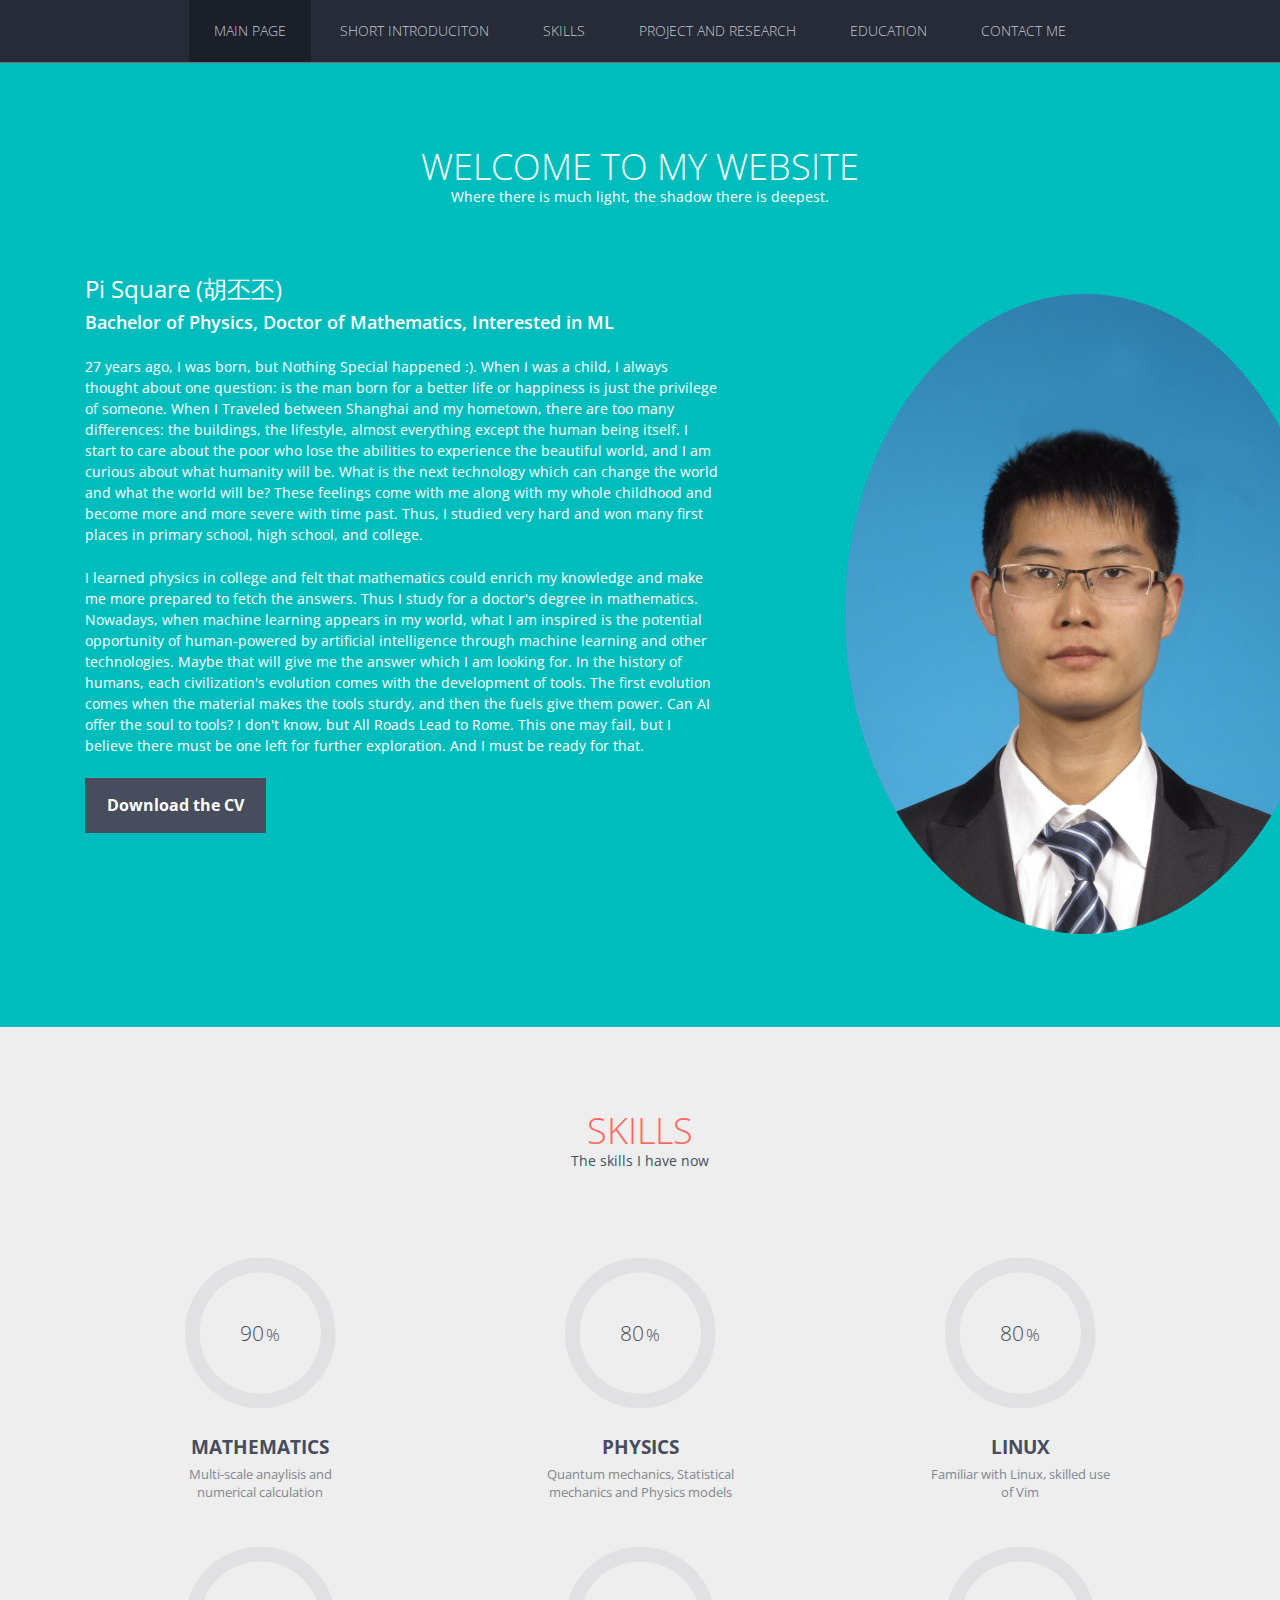
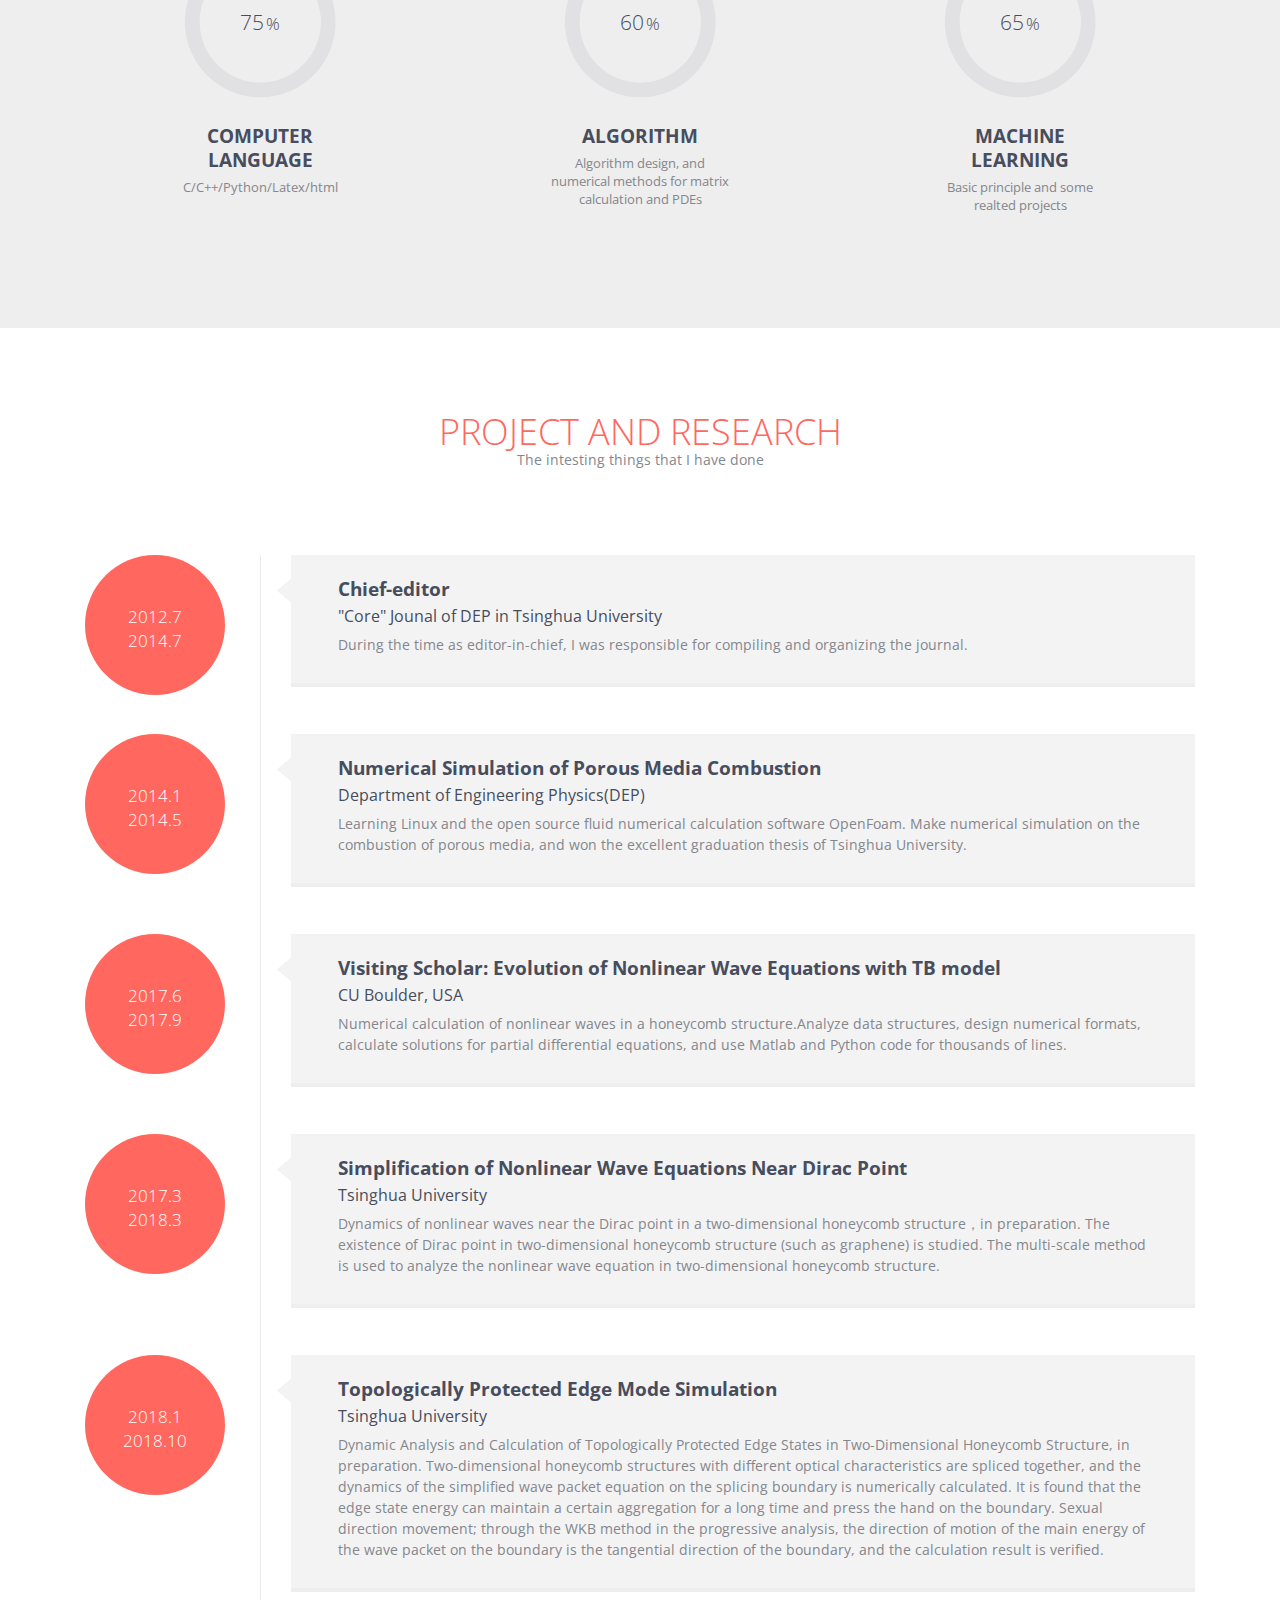
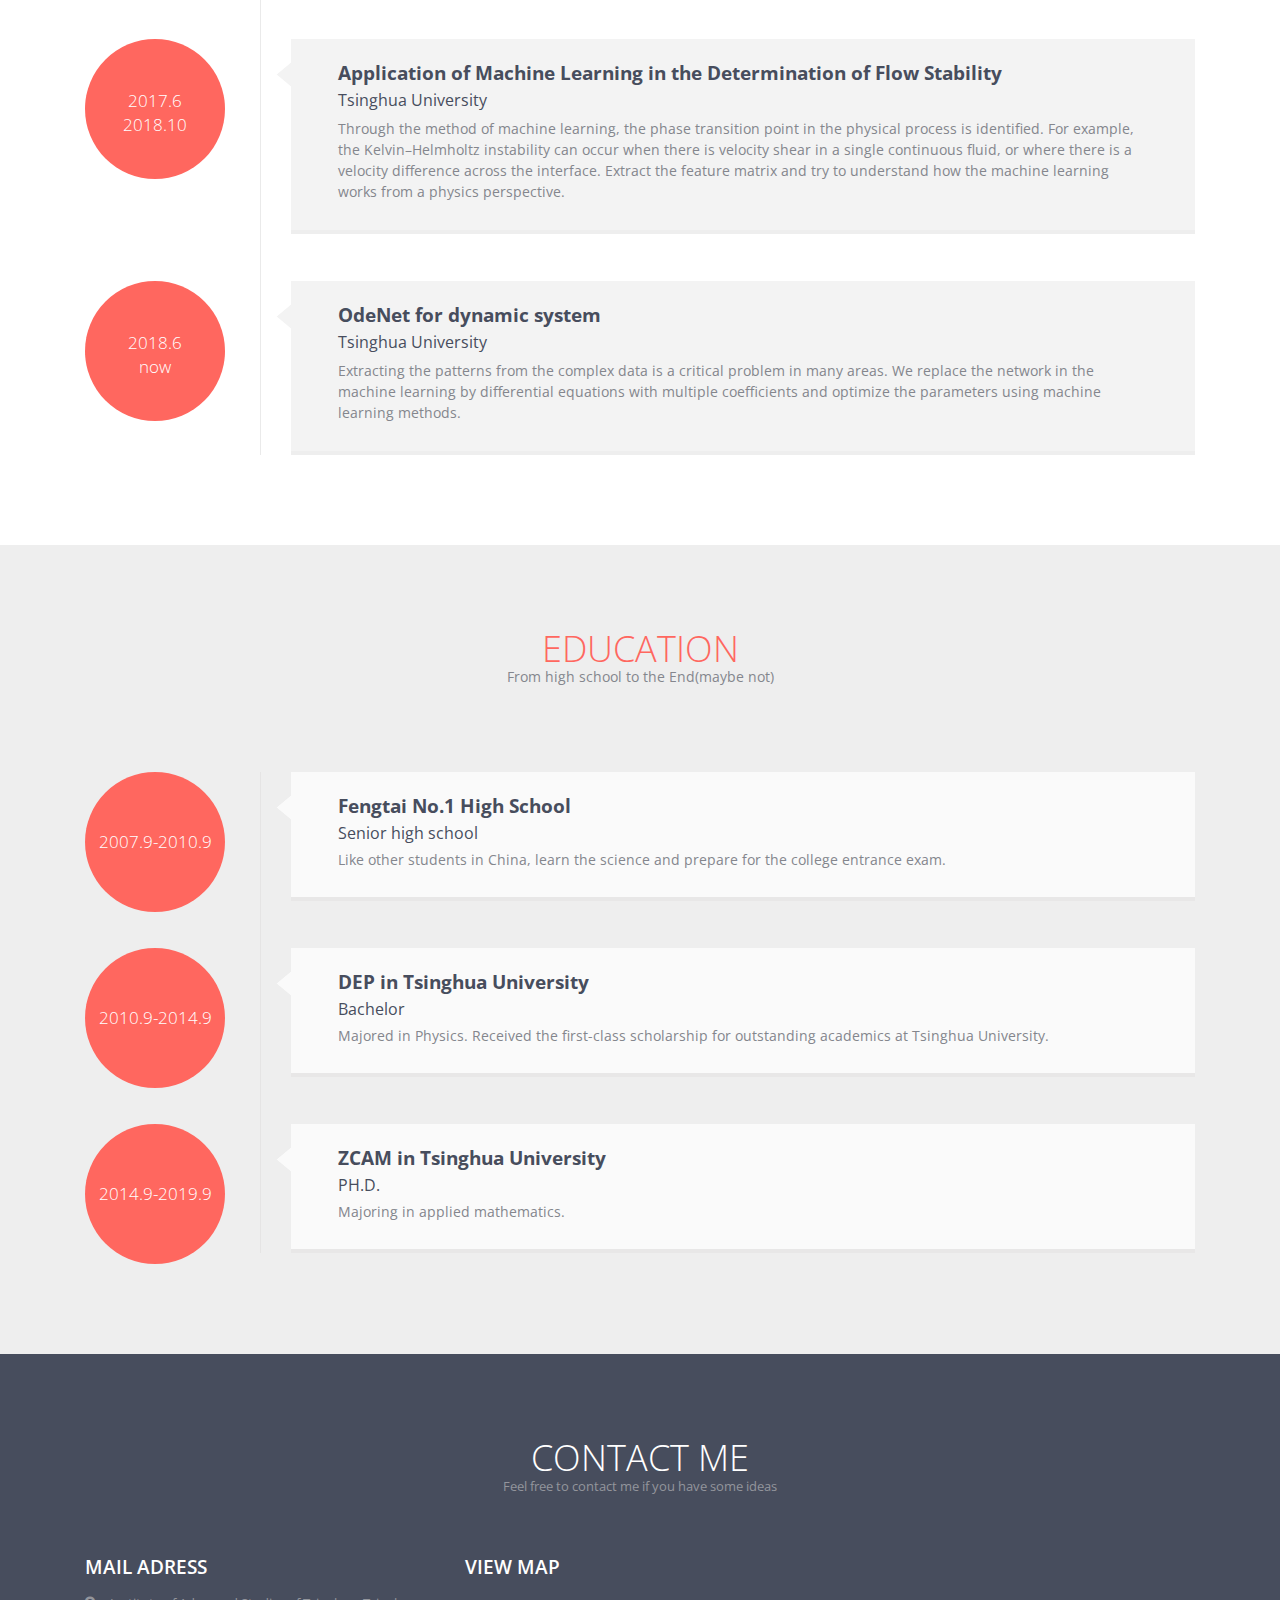
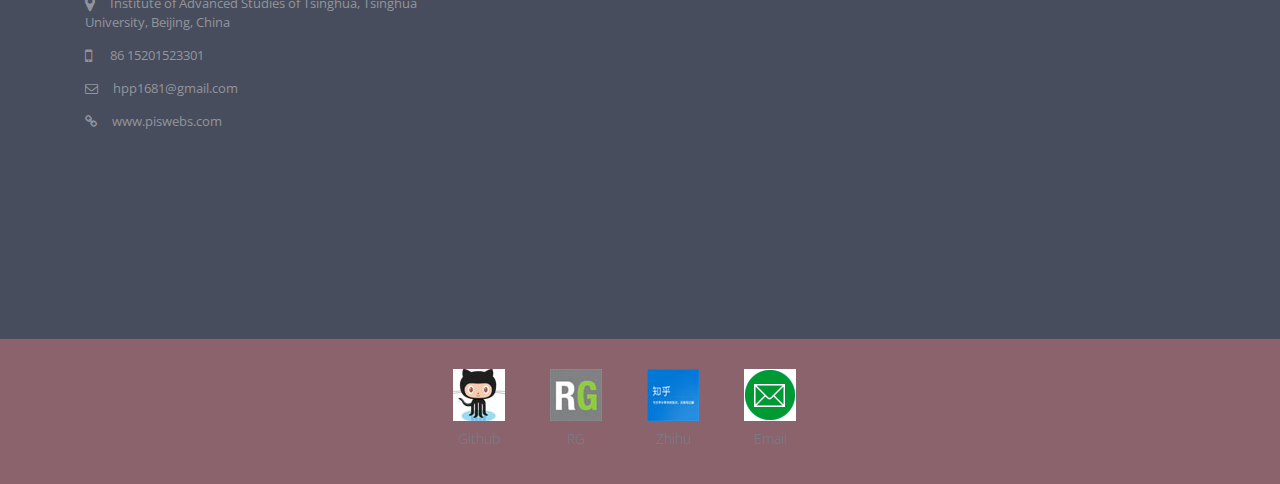
<file: index.html>
<!DOCTYPE html>
<!--[if lt IE 7 ]> <html class="ie ie6 no-js" lang="en"> <![endif]-->
<!--[if IE 7 ]>    <html class="ie ie7 no-js" lang="en"> <![endif]-->
<!--[if IE 8 ]>    <html class="ie ie8 no-js" lang="en"> <![endif]-->
<!--[if IE 9 ]>    <html class="ie ie9 no-js" lang="en"> <![endif]-->
<!--[if gt IE 9]><!--><html class="no-js" lang="en"><!--<![endif]--><head>
<html class=" js no-touch backgroundsize csstransforms3d csstransitions csstransforms" lang="en"><!--<![endif]--><head>
<meta charset="UTF-8">
<meta http-equiv="X-UA-Compatible" content="IE=edge,chrome=1">
<title>Pi Square's Personal Website 胡丕丕的个人网站</title>
<meta name="viewport" content="width=device-width, initial-scale=1.0">
<!--main style-->
<link rel="stylesheet" type="text/css" media="screen" href="css/bootstrap.css">
<link rel="stylesheet" type="text/css" media="screen" href="css/style.css">
<link href="css/contact.css" rel="stylesheet">
<!--google font style-->
<link href="http://fonts.googleapis.com/css?family=Open+Sans:300italic,400italic,600italic,700italic,800italic,400,600,700,800,300" rel="stylesheet" type="text/css">
<!--font-family: 'Open Sans', sans-serif;-->
<!-- font css style-->
<link rel="stylesheet" href="css/font-awesome.css">
<!--for slider style-->

<noscript>
&lt;link rel="stylesheet" type="text/css" href="css/fallback.css" /&gt;
</noscript>
<!--[if lt IE 9]>
            <link rel="stylesheet" type="text/css" href="css/fallback.css" />
        <![endif]-->
        <style></style><script type="text/javascript" charset="utf-8" src="http://browser.gwdang.com/js/gwdang-notifier.js"></script></head>
      
<body style="background-color:#8B636C">
<!--wrapper start-->
<div class="wrapper spHeight" id="wrapper">
  <header>
    <!--banner start-->
    <!--
    <div class="banner row" id="banner" >
      <div class="col-xs-12 col-sm-12 col-md-12 col-lg-12 noPadd">
        <img src="images/header.jpg"/>
        
      </div>
    </div>
    //-->
    <!--banner end-->
    <!--menu start-->
    <div class="menu">
      <div class="navbar-wrapper stuckMenu isStuck" style="position: fixed; top: 0px;">
        <div class="container">
          <div class="navwrapper">
            <div class="navbar navbar-inverse navbar-static-top">
              <div class="container">
                <div class="navbar-header">
                  <button type="button" class="navbar-toggle" data-toggle="collapse" data-target=".navbar-collapse"> <span class="icon-bar"></span> <span class="icon-bar"></span> <span class="icon-bar"></span> </button>
                  <a class="navbar-brand" href="#">Menu</a> </div>
                <div class="navbar-collapse collapse hideClass">
                  <ul class="nav navbar-nav">
                    <li class="menuItem active"><a href="#wrapper">Main page</a></li>
                    <li class="menuItem "><a href="#aboutme">Short introduciton</a></li>
                    <li class="menuItem "><a href="#technical">Skills</a></li>
                    <li class="menuItem "><a href="#exprience">Project and Research</a></li>
                    <li class="menuItem "><a href="#education">Education</a></li>
                    <li class="menuItem "><a href="#contact">Contact me</a></li>
                  </ul>
                </div>
              </div>
            </div>
          </div>
          <!-- End Navbar -->
        </div>
      </div>
    </div>
    <!--menu end-->
  </header>
  <!--about me start-->
  <section class="aboutme" id="aboutme">
    <div class="container">
      <div class="heading">
        <h2>Welcome to my website</h2>
        <p>Where there is much light, the shadow there is deepest.</p>
      </div>
      <div class="row">
        <div class=" col-xs-12 col-sm-12 col-md-7 col-lg-7">
          <h3>Pi Square (胡丕丕)</h3>
          <h4 class="subHeading">Bachelor of Physics, Doctor of Mathematics, Interested in ML</h4>
           <p>27 years ago, I was born, but Nothing Special happened :). When I was a child, I always thought about one question: is the man born for a better life or happiness is just the privilege of someone. When I Traveled between Shanghai and my hometown, there are too many differences: the buildings, the lifestyle, almost everything except the human being itself. I start to care about the poor who lose the abilities to experience the beautiful world, and I am curious about what humanity will be.
What is the next technology which can change the world and what the world will be?  These feelings come with me along with my whole childhood and become more and more severe with time past. Thus, I studied very hard and won many first places in primary school, high school, and college.</p>
          <p>I learned physics in college and felt that mathematics could enrich my knowledge and make me more prepared to fetch the answers. Thus I study for a doctor's degree in mathematics. Nowadays, when machine learning appears in my world, what I am inspired is the potential opportunity of human-powered by artificial intelligence through machine learning and other technologies. Maybe that will give me the answer which I am looking for. In the history of humans, each civilization's evolution comes with the development of tools.
          The first evolution comes when the material makes the tools sturdy, and then the fuels give them power. Can AI offer the soul to tools?  
          I don't know, but All Roads Lead to Rome. This one may fail, but I believe there must be one left for further exploration. And I must be ready for that.</p>

          <a href="cv/cv_en.pdf" class="bntDownload">Download the CV</a> </div>
        <div class=" col-xs-12 col-sm-12 col-md-4 col-lg-4 col-md-offset-1 col-lg-offset-1 proPic"> <img src="images/person.jpg" alt="" class="img-circle topmar"> </div>
      </div>
    </div>
  </section>
  <!--about me end-->
  <!--technical start-->
  <section class="technical" id="technical">
    <div class="container">
      <div class="heading">
          <h2>Skills</h2>
        <p>The skills I have now</p>
      </div>
      <div class="row">
        <div class=" col-xs-12 col-sm-4 col-md-4 col-lg-4 skillsArea">
          <div class=" col-xs-12 col-sm-6 col-md-6 col-lg-6 skills"> <span class="chart skilBg" data-percent="90"> <span class="percent">90</span> <canvas height="152" width="152"></canvas></span>
            <h4>Mathematics</h4>
            <p>Multi-scale anaylisis and numerical calculation</p>
          </div>
        </div>
        <div class=" col-xs-12 col-sm-4 col-md-4 col-lg-4 skillsArea">
          <div class=" col-xs-12 col-sm-6 col-md-6 col-lg-6 skills"> <span class="chart skilBg" data-percent="80"> <span class="percent">80</span> <canvas height="152" width="152"></canvas></span>
            <h4>physics</h4>
            <p>Quantum mechanics, Statistical mechanics and Physics models</p>
          </div>
        </div>
        <div class=" col-xs-12 col-sm-4 col-md-4 col-lg-4 skillsArea">
          <div class=" col-xs-12 col-sm-6 col-md-6 col-lg-6 skills"> <span class="chart skilBg" data-percent="80"> <span class="percent">80</span> <canvas height="152" width="152"></canvas></span>
            <h4>Linux</h4>
            <p>Familiar with Linux, skilled use of Vim</p>
          </div>
        </div>
        <div class=" col-xs-12 col-sm-4 col-md-4 col-lg-4 skillsArea">
          <div class=" col-xs-12 col-sm-6 col-md-6 col-lg-6 skills"> <span class="chart skilBg" data-percent="75"> <span class="percent">75</span> <canvas height="152" width="152"></canvas></span>
            <h4>Computer language</h4>
            <p>C/C++/Python/Latex/html</p>
          </div>
        </div>
        <div class=" col-xs-12 col-sm-4 col-md-4 col-lg-4 skillsArea">
          <div class=" col-xs-12 col-sm-6 col-md-6 col-lg-6 skills"> <span class="chart skilBg" data-percent="60"> <span class="percent">60</span> <canvas height="152" width="152"></canvas></span>
            <h4>Algorithm</h4>
            <p>Algorithm design, and numerical methods for matrix calculation and PDEs</p>
          </div>
        </div>
        <div class=" col-xs-12 col-sm-4 col-md-4 col-lg-4 skillsArea">
          <div class=" col-xs-12 col-sm-6 col-md-6 col-lg-6 skills"> <span class="chart skilBg" data-percent="65"> <span class="percent">65</span> <canvas height="152" width="152"></canvas></span>
            <h4>Machine learning</h4>
            <p>Basic principle and some realted projects</p>
          </div>
        </div>
      </div>
    </div>
  </section>
  <!--technical end-->
  <!--exprience start-->
  <section class="exprience" id="exprience">
    <div class="container">
      <div class="heading">
        <h2>Project and research</h2>
        <p>The intesting things that I have done</p>
      </div>

      <div class="row workDetails">
        <div class="col-xs-12 col-sm-3 col-md-2 col-lg-2">
          <div class="workYear">2012.7<br>
            2014.7</div>
        </div>
        <div class="col-xs-12 col-sm-9 col-md-10 col-lg-10 rightArea">
          <div class="arrowpart"></div>
          <div class="exCon">
            <h4>Chief-editor</h4>
            <h5>"Core" Jounal of DEP in Tsinghua University</h5>
            <p>During the time as editor-in-chief, I was responsible for compiling and organizing the journal.</p>
          </div>
        </div>
      </div>


      <div class="row workDetails">
        <div class="col-xs-12 col-sm-3 col-md-2 col-lg-2">
          <div class="workYear">2014.1<br>
            2014.5</div>
        </div>
        <div class="col-xs-12 col-sm-9 col-md-10 col-lg-10 rightArea">
          <div class="arrowpart"></div>
          <div class="exCon">
            <h4>Numerical Simulation of Porous Media Combustion</h4>
            <h5>Department of Engineering Physics(DEP)</h5>
            <p>Learning Linux and the open source fluid numerical calculation software OpenFoam. Make numerical simulation on the combustion of porous media, and won the excellent graduation thesis of Tsinghua University.</p>
          </div>
        </div>
      </div>


      <div class="row workDetails">
        <div class="col-xs-12 col-sm-3 col-md-2 col-lg-2">
          <div class="workYear">2017.6<br>
            2017.9</div>
        </div>
        <div class="col-xs-12 col-sm-9 col-md-10 col-lg-10 rightArea">
          <div class="arrowpart"></div>
          <div class="exCon">
            <h4>Visiting Scholar: Evolution of Nonlinear Wave Equations with TB model</h4>
            <h5>CU Boulder, USA</h5>
            <p>Numerical calculation of nonlinear waves in a honeycomb structure.Analyze data structures, design numerical formats, calculate solutions for partial differential equations, and use Matlab and Python code for thousands of lines.</p>
          </div>
        </div>
      </div>


      <div class="row workDetails">
        <div class="col-xs-12 col-sm-3 col-md-2 col-lg-2">
          <div class="workYear">2017.3<br>
            2018.3</div>
        </div>
        <div class="col-xs-12 col-sm-9 col-md-10 col-lg-10 rightArea">
          <div class="arrowpart"></div>
          <div class="exCon">
            <h4>Simplification of Nonlinear Wave Equations Near Dirac Point</h4>
            <h5>Tsinghua University</h5>
            <p>Dynamics of nonlinear waves near the Dirac point in a two-dimensional honeycomb structure，in preparation. The existence of Dirac point in two-dimensional honeycomb structure (such as graphene) is studied. The multi-scale method is used to analyze the nonlinear wave equation in two-dimensional honeycomb structure.</p>
          </div>
        </div>
      </div>


      <div class="row workDetails">
        <div class="col-xs-12 col-sm-3 col-md-2 col-lg-2">
          <div class="workYear">2018.1<br>
            2018.10</div>
        </div>
        <div class="col-xs-12 col-sm-9 col-md-10 col-lg-10 rightArea">
          <div class="arrowpart"></div>
          <div class="exCon">
            <h4>Topologically Protected Edge Mode Simulation</h4>
            <h5>Tsinghua University</h5>
            <p>Dynamic Analysis and Calculation of Topologically Protected Edge States in Two-Dimensional Honeycomb Structure, in preparation. Two-dimensional honeycomb structures with different optical characteristics are spliced together, and the dynamics of the simplified wave packet equation on the splicing boundary is numerically calculated. It is found that the edge state energy can maintain a certain aggregation for a long time and press the hand on the boundary. Sexual direction movement; through the WKB method in the progressive analysis, the direction of motion of the main energy of the wave packet on the boundary is the tangential direction of the boundary, and the calculation result is verified.</p>
          </div>
        </div>
      </div>

      <div class="row workDetails">
        <div class="col-xs-12 col-sm-3 col-md-2 col-lg-2">
          <div class="workYear">2017.6<br>
            2018.10</div>
        </div>
        <div class="col-xs-12 col-sm-9 col-md-10 col-lg-10 rightArea">
          <div class="arrowpart"></div>
          <div class="exCon">
            <h4>Application of Machine Learning in the Determination of Flow Stability</h4>
            <h5>Tsinghua University</h5>
            <p>Through the method of machine learning, the phase transition point in the physical process is identified. For example, the Kelvin–Helmholtz instability can occur when there is velocity shear in a single continuous fluid, or where there is a velocity difference across the interface. Extract the feature matrix and try to understand how the machine learning works from a physics perspective.</p>
          </div>
        </div>
      </div>

      <div class="row workDetails">
        <div class="col-xs-12 col-sm-3 col-md-2 col-lg-2">
          <div class="workYear">2018.6<br>
            now</div>
        </div>
        <div class="col-xs-12 col-sm-9 col-md-10 col-lg-10 rightArea">
          <div class="arrowpart"></div>
          <div class="exCon">
            <h4>OdeNet for dynamic system</h4>
            <h5>Tsinghua University</h5>
            <p>Extracting the patterns from the complex data is a critical problem in many areas. We replace the network in the machine learning by differential equations with multiple coefficients and optimize the parameters using machine learning methods.</p>
          </div>
        </div>
      </div>

    </div>
  </section>
  <!--exprience end-->
  <!--education start-->
  <section class="education" id="education">
    <div class="container">
      <div class="heading">
        <h2>Education</h2>
        <p>From high school to the End(maybe not)</p>
      </div>

      <div class="row workDetails">
        <div class="col-xs-12 col-sm-3 col-md-2 col-lg-2">
          <div class="workYear">2007.9-2010.9</div>
        </div>
        <div class="col-xs-12 col-sm-9 col-md-10 col-lg-10 rightArea">
          <div class="arrowpart"></div>
          <div class="exCon">
            <h4>Fengtai No.1 High School</h4>
            <h5>Senior high school</h5>
            <p>Like other students in China, learn the science and prepare for the college entrance exam.</p>
          </div>
        </div>
      </div>

      <div class="row workDetails">
        <div class="col-xs-12 col-sm-3 col-md-2 col-lg-2">
          <div class="workYear">2010.9-2014.9</div>
        </div>
        <div class="col-xs-12 col-sm-9 col-md-10 col-lg-10 rightArea">
          <div class="arrowpart"></div>
          <div class="exCon">
            <h4>DEP in Tsinghua University</h4>
            <h5>Bachelor</h5>
            <p>Majored in Physics. Received the first-class scholarship for outstanding academics at Tsinghua University.</p>
          </div>
        </div>
      </div>

      <div class="row workDetails">
        <div class="col-xs-12 col-sm-3 col-md-2 col-lg-2">
          <div class="workYear">2014.9-2019.9</div>
        </div>
        <div class="col-xs-12 col-sm-9 col-md-10 col-lg-10 rightArea">
          <div class="arrowpart"></div>
          <div class="exCon">
            <h4>ZCAM in Tsinghua University</h4>
            <h5>PH.D.</h5>
            <p>Majoring in applied mathematics.</p>
          </div>
        </div>
      </div>


  </section>
  <!--education end-->

  <!--protfolio start-->
  <!--
  <section class="protfolio" id="protfolio">
    <div class="container">
      <div class="heading">
        <h2>Portfolio</h2>
        <p>showcase of my latest works</p>
      </div>
      <div class="portfolioFilter">
        <ul>
          <li><a href="#" data-filter="*" class="current">All</a></li>
          <li><a href="#" data-filter=".photos">Photos</a></li>
          <li><a href="#" data-filter=".branding">Branding</a></li>
          <li><a href="#" data-filter=".illustration">Illustration</a></li>
        </ul>
      </div>
      <ul class="portfolioContainer row isotope" style="position: relative; overflow: hidden; height: 570px;">
        <li class="photos col-xs-6 col-sm-4 col-md-3 col-lg-3 isotope-item" style="position: absolute; left: 0px; top: 0px; -webkit-transform: translate3d(0px, 0px, 0px);">
          <div class="lightCon"> <span class="hoverBox"> <span class="smallIcon"> <a rel="lightbox-demo" href="images/portfolio/big/1.jpg" title="Project Title1" class="zoom lb lb_warsaw1"><i class="fa fa-search fa-2x"></i></a> <a href="#" title="Project Link" target="_blank" class="linKed"><i class="fa fa-link fa-2x"></i></a> </span> </span> <img src="http://placehold.it/450x450&amp;text=image1" alt=""> </div>
        </li>
        <li class="branding illustration col-xs-6 col-sm-4 col-md-3 col-lg-3 isotope-item" style="position: absolute; left: 0px; top: 0px; -webkit-transform: translate3d(285px, 0px, 0px);">
          <div class="lightCon"> <span class="hoverBox"> <span class="smallIcon"> <a rel="lightbox-demo" href="images/portfolio/big/2.jpg" title="Project Title2" class="zoom lb lb_warsaw1"><i class="fa fa-search fa-2x"></i></a> <a href="#" title="Project Link" target="_blank" class="linKed"><i class="fa fa-link fa-2x"></i></a> </span> </span> <img src="http://placehold.it/450x450&amp;text=image2" alt=""> </div>
        </li>
        <li class="illustration col-xs-6 col-sm-4 col-md-3 col-lg-3 isotope-item" style="position: absolute; left: 0px; top: 0px; -webkit-transform: translate3d(570px, 0px, 0px);">
          <div class="lightCon"> <span class="hoverBox"> <span class="smallIcon"> <a rel="lightbox-demo" href="images/portfolio/big/3.jpg" title="Project Title3" class="zoom lb lb_warsaw1"><i class="fa fa-search fa-2x"></i></a> <a href="#" title="Project Link" target="_blank" class="linKed"><i class="fa fa-link fa-2x"></i></a> </span> </span> <img src="http://placehold.it/450x450&amp;text=image3" alt=""> </div>
        </li>
        <li class="branding illustration col-xs-6 col-sm-4 col-md-3 col-lg-3 isotope-item" style="position: absolute; left: 0px; top: 0px; -webkit-transform: translate3d(855px, 0px, 0px);">
          <div class="lightCon"> <span class="hoverBox"> <span class="smallIcon"> <a rel="lightbox-demo" href="images/portfolio/big/4.jpg" title="Project Title4" class="zoom lb lb_warsaw1"><i class="fa fa-search fa-2x"></i></a> <a href="#" title="Project Link" target="_blank" class="linKed"><i class="fa fa-link fa-2x"></i></a> </span> </span> <img src="http://placehold.it/450x450&amp;text=image4" alt=""> </div>
        </li>
        <li class="illustration photos col-xs-6 col-sm-4 col-md-3 col-lg-3 isotope-item" style="position: absolute; left: 0px; top: 0px; -webkit-transform: translate3d(0px, 285px, 0px);">
          <div class="lightCon"> <span class="hoverBox"> <span class="smallIcon"> <a rel="lightbox-demo" href="images/portfolio/big/5.jpg" title="Project Title5" class="zoom lb lb_warsaw1"><i class="fa fa-search fa-2x"></i></a> <a href="#" title="Project Link" target="_blank" class="linKed"><i class="fa fa-link fa-2x"></i></a> </span> </span> <img src="http://placehold.it/450x450&amp;text=image5" alt=""> </div>
        </li>
        <li class="branding photos col-xs-6 col-sm-4 col-md-3 col-lg-3 isotope-item" style="position: absolute; left: 0px; top: 0px; -webkit-transform: translate3d(285px, 285px, 0px);">
          <div class="lightCon"> <span class="hoverBox"> <span class="smallIcon"> <a rel="lightbox-demo" href="images/portfolio/big/6.jpg" title="Project Title6" class="zoom lb lb_warsaw1"><i class="fa fa-search fa-2x"></i></a> <a href="#" title="Project Link" target="_blank" class="linKed"><i class="fa fa-link fa-2x"></i></a> </span> </span> <img src="http://placehold.it/450x450&amp;text=image6" alt=""> </div>
        </li>
        <li class="illustration photos col-xs-6 col-sm-4 col-md-3 col-lg-3 isotope-item" style="position: absolute; left: 0px; top: 0px; -webkit-transform: translate3d(570px, 285px, 0px);">
          <div class="lightCon"> <span class="hoverBox"> <span class="smallIcon"> <a rel="lightbox-demo" href="images/portfolio/big/7.jpg" title="Project Title7" class="zoom lb lb_warsaw1"><i class="fa fa-search fa-2x"></i></a> <a href="#" title="Project Link" target="_blank" class="linKed"><i class="fa fa-link fa-2x"></i></a> </span> </span> <img src="http://placehold.it/450x450&amp;text=image7" alt=""> </div>
        </li>
        <li class="branding col-xs-6 col-sm-4 col-md-3 col-lg-3 isotope-item" style="position: absolute; left: 0px; top: 0px; -webkit-transform: translate3d(855px, 285px, 0px);">
          <div class="lightCon"> <span class="hoverBox"> <span class="smallIcon"> <a rel="lightbox-demo" href="images/portfolio/big/8.jpg" title="Project Title8" class="zoom lb lb_warsaw1"><i class="fa fa-search fa-2x"></i></a> <a href="#" title="Project Link" target="_blank" class="linKed"><i class="fa fa-link fa-2x"></i></a> </span> </span> <img src="http://placehold.it/450x450&amp;text=image8" alt=""> </div>
        </li>
      </ul>
    </div>
  </section>
  //-->
  <!--protfolio end-->

  <!--contact start-->
  <section class="contactDetails" id="contact">
    <div class="container">
      <!--contact info start-->
      <div class="heading">
          <h2>Contact Me</h2>
        <p>Feel free to contact me if you have some ideas</p>
      </div>
      <div class="col-xs-12 col-sm-3 col-md-4 col-lg-4">
        <h4>Mail Adress</h4>
        <p> <i class="fa fa-map-marker fa-lg"></i><a href="https://www.google.com/maps/place/Tsinghua+University+Science+Hall,+Haidian,+Beijing,+China,+100084/@40.0028482,116.3238941,19z/data=!4m2!3m1!1s0x35f056a06eba5293:0xd7ab6059f668bc99" target="_blank">Institute of Advanced Studies of Tsinghua, Tsinghua University, Beijing, China</a></p>
        <p> <i class="fa fa-mobile fa-lg"></i> 86 15201523301</p>
        <p> <i class="fa fa-envelope-o"></i><a href="mailto:hpp1681@gmails.com">hpp1681@gmail.com</a></p>
        <p><i class="fa fa-link"></i><a href="http://www.piswebs.com/" target="_blank">www.piswebs.com</a></p>
        <!-- <p> <i class="fa fa-link "></i> <a href="www.piswebs.com">www.piswebs.com</a></p> -->
      </div>
      <!--contact info end-->
      <!--contact form start-->
      <div class="col-xs-12 col-sm-9 col-md-8 col-lg-8 conForm">
        <h4>View Map</h4>
        <iframe src="https://www.google.com/maps/embed?pb=!1m18!1m12!1m3!1d764.0626660155104!2d116.32389405!3d40.00284815000002!2m3!1f0!2f0!3f0!3m2!1i1024!2i768!4f13.1!3m3!1m2!1s0x35f056a06eba5293%3A0xd7ab6059f668bc99!2sTsinghua+University+Science+Hall%2C+Haidian%2C+Beijing%2C+China%2C+100084!5e0!3m2!1sen!2sus!4v1440502520424" width="500" height="250" frameborder="0" style="border:0" allowfullscreen></iframe>
      </div>
      <!--contact form end-->
    </div>
  </section>
  <!--contact end-->
  <!--footer start-->
    <div class="gzwm"  >
        <ul>
          <li><a class="xlwb" href="https://github.com/cam1681" target="_blank">Github</a></li>
          <li><a class="txwb" href="https://www.researchgate.net/profile/Pipi_Hu" target="_blank">RG</a></li>
          <li><a class="rss" href="http://www.zhihu.com/people/hu-bu-yi" target="_blank">Zhihu</a></li>
          <li><a class="wx" href="mailto:admin@admin.com">Email</a></li>
        </ul>
      </div>
  <!--footer end-->
</div>
<!--wrapper end-->
<!--modernizr js-->
<script type="text/javascript" src="js/modernizr.custom.26633.js"></script>
<!--jquary min js-->
<script type="text/javascript" src="js/jquery.min.js"></script>
<script src="js/bootstrap.js"></script>
<script type="text/javascript" src="js/jquery.gridrotator.js"></script>
<!--for custom jquary-->
<script src="js/custom.js"></script>
<!--for placeholder jquary-->
<script type="text/javascript" src="js/jquery.placeholder.js"></script>
<!--for menu jquary-->
<script type="text/javascript" src="js/stickUp.js"></script>
<script type="text/javascript">
jQuery(function($) {
$(document).ready( function() {
  //enabling stickUp on the '.navbar-wrapper' class
  $('.navbar-wrapper').stickUp({
                parts: {
                  0: 'banner',
                  1: 'aboutme',
                  2: 'technical',
                  3: 'exprience',
                  4: 'education',
                  5: 'contact'
                },
                itemClass: 'menuItem',
                itemHover: 'active',
                topMargin: 'auto'
              });
});

$( ".navbar.navbar-inverse.navbar-static-top a" ).click(function() {
  $( ".navbar-collapse" ).addClass( "hideClass" );
});


$( ".navbar.navbar-inverse.navbar-static-top a" ).click(function() {
  $( ".navbar-collapse" ).addClass( "collapse" );
});


$( ".navbar.navbar-inverse.navbar-static-top a" ).click(function() {
  $( ".navbar-collapse" ).removeClass( "in" );
});

$( ".navbar-toggle" ).click(function() {
  $( ".navbar-collapse" ).removeClass( "hideClass" );
});


});
</script>

<!--for portfoli filter jquary-->
<script src="js/jquery.isotope.js" type="text/javascript"></script>
<!--for portfoli lightbox -->
<link type="text/css" rel="stylesheet" id="theme" href="css/jquery-ui-1.8.16.custom.css">
<link type="text/css" rel="stylesheet" href="css/lightbox.min.css">
<script type="text/javascript" src="js/jquery.ui.widget.min.js"></script>
<script type="text/javascript" src="js/jquery.ui.rlightbox.js"></script>
<!--for skill chat jquary-->
<script src="js/jquery.easing.min.js"></script>
<script src="js/jquery.easypiechart.js"></script>
<!--contact form js-->
<script type="text/javascript" src="js/jquery.contact.js"></script>

</body>
</html>
</file>
<file: css/style.css>
/* ------------------------------------------------------------------------------

	Template Name: Coming soon
	Template URI: http://http://www.themeelite.com/flato
	Description: Full Screen Coming Soon Template
	Author: Andy
	Author URI: http://www.themeelite.com
	License: GNU General Public License version 3.0
	License URI: http://www.gnu.org/licenses/gpl-3.0.html
	Version: 1.0
	
	1.  CSS Reset
	2.	Document Setup
	3.	Header Part
		3.1 Slide show background control
	4.  Background slider CSS style
	5.	Menu Style
	6.	About me Style
	7.	Technical Skills Style
	8.	Work Experience Style
	9.	Education Style
	10. Protfolio Style
	11. Get in tuch Style
	12. Footer Style
	13. Responsive style
		
		
---------------------------------------------------------------------------------
/* 1. CSS Reset
-------------------------------------------------------------------------------*/

* {
	padding:0;
	margin:0;
}
body {
	color:#fff;
	font-family: 'Open Sans', sans-serif;
	font-weight: 300;
	position:relative;
	background:#000;
	width:100%;
	height:100%;
	overflow: scroll;
	overflow-x: hidden;
}
a {
	text-decoration:none;
	color:#fff;
	outline:none;
}
/*----------------------------------------------------
 2.	Document Setup
------------------------------------------------------*/
.wrapper {
	width:100%;
}
.spHeight {
	padding-top:63px;
}
.noMar {
	margin:0 !important;
}
.noPadd {
	padding:0px !important;
}
.container .row {
	margin:0px;
}
p {
	font-family: 'Open Sans', sans-serif;
	font-size:14px;
	line-height:21px;
	font-weight:400;
	padding-bottom:22px;
	margin:0px;
}
h1 {
	font-family: 'Open Sans', sans-serif;
	font-size:80px;
	line-height:90px;
	font-weight:700;
	margin:0px;
	padding-bottom:8px;
}
h2 {
	font-family: 'Open Sans', sans-serif;
	font-size:36px;
	line-height:38px;
	padding-bottom:0px;
	font-weight:300;
	text-transform:uppercase;
	margin:0px;
}
h3 {
	font-family: 'Open Sans', sans-serif;
	font-size:24px;
	line-height:30px;
	padding-bottom:6px;
	font-weight:400;
	margin:0px;
}
h4 {
	font-family: 'Open Sans', sans-serif;
	font-size:19px;
	line-height:24px;
	padding-bottom:6px;
	font-weight:600;
	margin:0px;
}
h5 {
	font-family: 'Open Sans', sans-serif;
	font-size:16px;
	line-height:24px;
	padding-bottom:6px;
	font-weight:400;
	margin:0px;
}
h4.subHeading {
	font-weight:600;
	font-size:18px;
	padding-bottom:22px;
}
.heading {
	text-align:center;
	padding-bottom:45px;
}
.topmar {
	margin-top:20px;
}
/*----------------------------------------------------
 3.	Header Part
------------------------------------------------------*/
header {
	position:relative;
}
.banner {
	overflow:hidden;
	margin:0 auto !important;
    height:0 px;
	background:#CACACA;
}
.bannerText {
	position:absolute;
	left:0;
	right:0;
	top:35%;
	text-align:center;
	padding:30px 0 30px;
	max-width:960px;
	border:1px solid #fff;
	background: rgba(0, 0, 0, 0.3);
 filter:progid:DXImageTransform.Microsoft.gradient(startColorstr=#b2000000, endColorstr=#b2000000);
	zoom: 1;
}
.bannerText h1 {
	text-transform:uppercase;
}
.bannerText h2 {
	font-size:34px;
	text-transform:none;
}
/*------------------------------------
	3.1 Slide show background control
--------------------------------------*/ 
.cb-slideshow {
	background:#1b1f2b;
}
.cb-slideshow li {
	opacity:0.5;
	filter:alpha(opacity=50); /* For IE8 and earlier */
}
/*---------------------------------------------------------------------------------
 4. Background slider CSS style
-------------------------------------------------------------------------------*/
.ri-grid {
	margin:0px auto;
	position: relative;
	height: auto;
}
.ri-grid ul {
	list-style: none;
	display: block;
	width: 100%;
	margin: 0;
	padding: 0;
}
.ri-grid ul:before, .ri-grid ul:after {
	content: '';
	display: table;
}
.ri-grid ul:after {
	clear: both;
}
.ri-grid ul {
	zoom: 1; /* For IE 6/7 (trigger hasLayout) */
}
.ri-grid ul li {
	-webkit-perspective: 400px;
	-moz-perspective: 400px;
	-o-perspective: 400px;
	-ms-perspective: 400px;
	perspective: 400px;
	margin: 0;
	padding: 0;
	float: left;
	position: relative;
	display: block;
	overflow: hidden;
	background: #000;
}
.ri-grid ul li a {
	display: block;
	outline: none;
	position: absolute;
	left: 0;
	top: 0;
	width: 100%;
	height: 100%;
	-webkit-backface-visibility: hidden;
	-moz-backface-visibility: hidden;
	-o-backface-visibility: hidden;
	-ms-backface-visibility: hidden;
	backface-visibility: hidden;
	-webkit-transform-style: preserve-3d;
	-moz-transform-style: preserve-3d;
	-o-transform-style: preserve-3d;
	-ms-transform-style: preserve-3d;
	transform-style: preserve-3d;
	-webkit-background-size: 100% 100%;
	-moz-background-size: 100% 100%;
	background-size: 100% 100%;
	background-position: center center;
	background-repeat: no-repeat;
	background-color: #333;
	-webkit-box-sizing: content-box;
	-moz-box-sizing: content-box;
	box-sizing: content-box;
}
/* Grid wrapper sizes */
.ri-grid-size-1 {
	width: 55%;
}
.ri-grid-size-2 {
	width: 100%;
}
.ri-grid-size-3 {
	width: 100%;
	margin-top: 0px;
}
/* Shadow style */
.ri-shadow:after, .ri-shadow:before {
	content: "";
	position: absolute;
	z-index: -2;
	bottom: 15px;
	left: 10px;
	width: 50%;
	height: 20%;
	max-width: 300px;
	max-height: 100px;
	box-shadow: 0 15px 10px rgba(0, 0, 0, 0.7);
	-webkit-transform: rotate(-3deg);
	-moz-transform: rotate(-3deg);
	-ms-transform: rotate(-3deg);
	-o-transform: rotate(-3deg);
	transform: rotate(-3deg);
}
.ri-shadow:after {
	right: 10px;
	left: auto;
	-webkit-transform: rotate(3deg);
	-moz-transform: rotate(3deg);
	-ms-transform: rotate(3deg);
	-o-transform: rotate(3deg);
	transform: rotate(3deg);
}
.ri-grid-loading:after, .ri-grid-loading:before {
	display: none;
}
.ri-loading-image {
	display: none;
}
.ri-grid-loading .ri-loading-image {
	position: relative;
	width: 30px;
	height: 30px;
	left: 50%;
	margin: 100px 0 0 -15px;
	display: block;
}
/*----------------------------------------------------
 5.	Menu Style
------------------------------------------------------*/
.isStuck {
	left:0px;
	width:100%;
}
.menu {
	margin-top:0px;
	position: static;
	left:0px;
	right:0px;
}
.navwrapper .container {
	padding:0;
	width:auto;
}
.navbar-header {
	display:none;
}
.nav > li > a {
	display:inline-block;
}
.navbar-nav > li {
	float: none;
	display: inline;
}
.navbar-nav {
	margin: 0 auto;
	text-align: center;
	float: none;
}
.navbar-toggle {
	margin-top:14px;
}
/* Special class on .container surrounding .navbar, used for positioning it into place. */
.navbar-wrapper {
	margin-top:0px;
	position: relative;
	z-index: 15;
	background:#262b37;
}
.navbar-wrapper .container {
	padding:0px;
}
.navbar-collapse {
	padding:0;
}
.navbar-collapse.in {
	max-height:100%;
}
.navbar.navbar-inverse.navbar-static-top {
	margin:0px auto;
	background:#262b37;
	color:#c3c8d6;
	border:none;
	font-family: 'Open Sans', sans-serif;
	font-size:14px;
	text-transform:uppercase;
}
.navbar.navbar-inverse.navbar-static-top a {
	color:#c3c8d6;
	padding:22px 25px;
	line-height:18px;
	text-align:center;
}
.navbar.navbar-inverse.navbar-static-top a:hover {
	color:#fff;
}
.navbar-inverse .navbar-nav>.active>a, .navbar-inverse .navbar-nav>.active>a:focus {
	background:#1b1f29;
	color:#c3c8d6;
}
.navbar-inverse .navbar-nav>.active>a:hover {
	background:#1b1f29;
	color:#fff;
}
.hideClass {
	display:none;
}
.carousel {
}
/* Since positioning the image, we need to help out the caption */
.carousel-caption {
	z-index: 10;
}
/* Declare heights because of positioning of img element */
.carousel .item {
	height: 600px;
	background-color: #0A64A4;
}
.carousel-inner > .item > img {
	position: absolute;
	top: 0;
	left: 0;
	min-width: 100%;
}
/*----------------------------------------------------
 6.	About me Style
------------------------------------------------------*/

.aboutme {
	background:#00bdbd;
	color:#fff;
	position:relative;
}
.aboutme .container {
	padding-top:85px;
	padding-bottom:93px;
}
.aboutTop {
	background:#00bdbd;
	height:60px;
}
.spHeight .aboutTop {
	margin-top:-62px !important;
}
.bntDownload {
	font-size:16px;
	font-family: 'Open Sans', sans-serif;
	font-weight:700;
	background:#474d5d;
	padding:16px 22px;
	display:inline-block;
}
.bntDownload:hover {
	background:#373d4c;
	color:#CCCCCC;
	text-decoration:none;
}
/*----------------------------------------------------
 7.	Technical Skills Style
------------------------------------------------------*/
.addspace {
	height:60px;
	background:#eeeeee;
}
.technical {
	background:#eeeeee;
	color:#474d5d;
}
.technical .container {
	padding-top:85px;
	padding-bottom:69px;
}
.technical .heading p {
	padding-bottom:41px;
}
.technical p {
	color:#474d5d;
}
.technical h2 {
	color:#ff675f;
}
.technical .skillsArea {
	padding:0px;
}
.technical .skills {
	margin:0 auto;
	margin-bottom:23px;
	text-align:center;
	padding:0px;
	float:none;
}
.technical .skills p {
	color:#84868d;
	font-size:13px;
	line-height:18px;
	text-align:center;
}
.technical .skills img {
	margin:0 auto;
	margin-bottom:33px;
	width:100%;
	max-width:152px;
}
.technical .skills h4 {
	font-weight:700;
	text-transform:uppercase;
}
.skilBg {
	background:url(../images/skills.png) no-repeat 0 0;
}
.chart {
	position: relative;
	display: inline-block;
	width: 152px;
	height: 152px;
	margin-bottom: 26px;
	text-align: center;
}
.chart canvas {
	position: absolute;
	top: 0;
	left: 0;
}
.percent {
	display: inline-block;
	font-size:21px;
	color:#474d5d;
	line-height: 152px;
	z-index: 2;
}
.percent:after {
	content: '%';
	margin-left: 0.1em;
	font-size: .8em;
}
.angular {
	margin-top: 100px;
}
.angular .chart {
	margin-top: 0;
}
/*----------------------------------------------------
 8.	Work Experience Style
------------------------------------------------------*/
.exprience {
	background:#fff;
}
.exprience .container {
	padding-top:85px;
	padding-bottom:90px;
}
.exprience h2 {
	color:#ff675f;
}
.exprience p {
	color:#84868d;
	/*font-size:13px;*/
	line-height:18px;
}
.exprience .heading p {
	padding-bottom:41px;
}
.exprience h4 {
	font-weight:700;
}
.workDetails .rightArea {
	border-left: solid 1px #eaeaea;
	padding-bottom:47px;
}
.workDetails:last-child .rightArea {
	padding-bottom:0px;
}
.workYear {
	font-size:17px;
	color:#fff;
	background:#ff675f;
	text-align:center;
	width:120px;
	height:120px;
	padding:40px 0 40px 0;
	-webkit-border-radius: 50%;
	border-radius: 50%;
}
.arrowpart {
	float:left;
	width:15px;
	height:50px;
	background:url(../images/arrow-left.png) no-repeat 0 23px;
}
.exCon {
	width:auto;
	background:#f3f3f3;
	border-bottom:solid 4px #eeeeee;
	padding:22px 47px 6px 47px;
	margin-left:15px;
	text-align:left;
}
.exCon p {
	color:#84868d;
	line-height:21px;
}
.exCon h4 {
	color:#474d5d;
	padding-bottom:3px;
}
.exCon h5 {
	color:#474d5d;
}
/*----------------------------------------------------
 9.	Education Style
------------------------------------------------------*/
.education {
	background:#eeeeee;
}
.education .container {
	padding-top:85px;
	padding-bottom:90px;
}
.education h2 {
	color:#ff675f;
}
.education p {
	color:#84868d;
	/*font-size:13px;*/
	line-height:18px;
}
.education .heading p {
	padding-bottom:41px;
}
.education h4 {
	font-weight:700;
}
.education .arrowpart {
	background:url(../images/arrow-left-light.png) no-repeat 0 23px;
}
.education .exCon {
	background:#fafafa;
	border-bottom:solid 4px #e8e7e7;
}
.education .workDetails .rightArea {
	border-left-color:#e5e4e4;
}
/*----------------------------------------------------
 10. Protfolio Style
------------------------------------------------------*/
.protfolio {
	background:#2bb3dd;
}
.protfolio .container {
	padding-top:85px;
	padding-bottom:90px;
}
.protfolio .heading p {
	padding-bottom:41px;
}
.protfolio h4 {
	font-weight:700;
}
.portfolioFilter {
	display:block;
	margin:0 auto;
	text-align: center;
}
.portfolioFilter ul {
	margin:0 auto;
	text-align:center;
	display:block;
	margin-bottom:30px;
}
.portfolioFilter ul li {
	display:inline-block;
	margin:5px 5px;
}
.portfolioFilter ul li a {
	padding:16px 18px;
	font-size:13px;
	line-height:15px;
	color:#ffffff;
	text-transform:uppercase;
	display:block;
	text-decoration:none;
	border:solid 1px #95d9ee;
	transition-duration: 0.2s;
	-webkit-transition-duration: 0.2s;
}
.portfolioFilter ul li a:hover {
	border:solid 1px #15596e;
	color:#15596e;
	transition-duration: 0.2s;
	-webkit-transition-duration: 0.2s;
}
.portfolioFilter ul li a.current {
	background:#15596e;
	border:solid 1px #15596e;
	color:#fff;
}
ul.portfolioContainer {
	display:block;
	padding:0px;
	list-style-type:none;
}
ul.portfolioContainer li {
	display:block;
	min-height:205px;
	padding:0px;
	margin:0px;
	cursor:pointer;
}
ul.portfolioContainer li .lightCon {
	display:block;
	margin:3px 3px 4px 4px;
	position:relative;
	overflow:hidden;
}
ul.portfolioContainer li img {
	width:100%;
	height:auto;
	display:block;
}
span.hoverBox {
	visibility:hidden;
	width:100%;
	height:100%;
	position: absolute;
	left:0px;
	bottom: 0px;
	transition-duration: 0.2s;
	-webkit-transition-duration: 0.2s;
	background: rgba(0, 0, 0, 0.1);
}
ul.portfolioContainer li:hover span.hoverBox {
	visibility:visible;
	left:0px;
	bottom: 0px;
	background: rgba(0, 0, 0, 0.8);
	transition-duration: 0.2s;
	-webkit-transition-duration: 0.2s;
}
span.hoverBox a {
	line-height:42px;
}
span.hoverBox .smallIcon {
	width: 94px;
	margin: 0px auto;
	position: absolute;
	top: 50%;
	left: 50%;
	margin-left: -47px;
	margin-top: -21px;
}
span.hoverBox .zoom {
	visibility:hidden;
	width:42px;
	height:42px;
	background:#ff675f;
	color:#fff;
	position: relative;
	left:-150%;
	/*top:40%;*/
	text-align:center;
	line-height:50px;
	display: block;
	float: left;
	transition-duration: 0.2s;
	-webkit-transition-duration: 0.2s;
}
ul.portfolioContainer li:hover span.hoverBox .zoom {
	visibility:visible;
	left:0;
	transition-duration: 0.2s;
	-webkit-transition-duration: 0.2s;
}
span.hoverBox .linKed {
	visibility:hidden;
	width:42px;
	height:42px;
	background:#313131;
	color:#fff;
	position: relative;
	right:-150%;
	/*top:40%;*/
	text-align:center;
	line-height:52px;
	display: block;
	float: right;
	transition-duration: 0.2s;
	-webkit-transition-duration: 0.2s;
}
ul.portfolioContainer li:hover span.hoverBox .linKed {
	visibility:visible;
	right:0%;
	transition-duration: 0.2s;
	-webkit-transition-duration: 0.2s;
}
.isotope-item {
	z-index: 2;
}
.isotope-hidden.isotope-item {
	pointer-events: none;
	z-index: 1;
}
.isotope, .isotope .isotope-item {
	/* change duration value to whatever you like */

    -webkit-transition-duration: 0.8s;
	-moz-transition-duration: 0.8s;
	transition-duration: 0.8s;
}
.isotope {
	-webkit-transition-property: height, width;
	-moz-transition-property: height, width;
	transition-property: height, width;
}
.isotope .isotope-item {
	padding:0;
	-webkit-transition-property: -webkit-transform, opacity;
	-moz-transition-property: -moz-transform, opacity;
	transition-property: transform, opacity;
}
.abc {
	position: absolute;
	width: 782px;
	height: auto;
	top: 20%;
	left: 0;
	right: 0;
	z-index: 99999;
	margin: 0 auto;
}
.abc #pbImage {
	position:static !important;
}
#pbCaption {
	display:block;
	background:none !important;
}
#pbBottom {
	position: relative !important;
	left: 26.1% !important;
	bottom: 0px !important;
	width: 100% !important;
	margin-left: -26% !important;
	padding: 0px !important;
	height:80px !important;
	display: block;
	background-color: rgba(24, 27, 34, 1);
 filter: progid:DXImageTransform.Microsoft.Gradient(GradientType=0, StartColorStr=#B0000000, EndColorStr=#B0000000);
}
#pbCloseBtn {
	position:absolute !important;
}
/*----------------------------------------------------
 11. Get in tuch Style
------------------------------------------------------*/

.contact {
	background:#fff;
}
.contact .container {
	padding-top:85px;
	padding-bottom:90px;
}
.contact h2 {
	color:#ff675f;
}
.contact p {
	color:#84868d;
	/*font-size:13px;*/
	line-height:18px;
}
.contact .heading p {
	padding-bottom:41px;
}
.contact h4 {
	font-weight:700;
}
.topCon {
	padding-bottom:0px !important;
}
.mapArea {
	background:url(../images/map-bro.png) repeat-x 0 0;
	padding-top:4px;
	height:400px;
	overflow:hidden;
	width:100%;
	margin:0;
}
.mapArea iframe {
	width:100%;
	height:396px;
	padding-bottom: 4px;
	background:url(../images/map-bro.png) repeat-x 0 100%;
}
.contactDetails {
	background:#474d5d;
}
.contactDetails .container {
	padding-top:85px;
	padding-bottom:90px;
}
.contactDetails h4 {
	font-weight:600;
	text-transform:uppercase;
	padding-bottom:15px;
}
.contactDetails p {
	color:#93959c;
	font-size:13px;
	line-height:19px;
	padding-bottom:14px;
}
.contactDetails p a {
	color:#93959c;
}
.contactDetails p a:hover {
	color:#a9abb0;
	text-decoration:none;
}
.contactDetails i {
	padding-right:15px;
}
.conForm input {
	background:#585f73;
	color:#93959c;
	padding:15px 30px;
	border:none;
	margin-right:3%;
	margin-bottom:30px;
	outline:none;
	font-style:italic;
}
.conForm input.noMarr {
	margin-right:0px;
}
.conForm textarea {
	background:#585f73;
	color:#93959c;
	padding:15px 30px;
	border:none;
	margin-bottom:40px;
	outline:none;
	height:100px;
	font-style:italic;
}
.conForm .submitBnt {
	background:#ff675f;
	font-family: 'Open Sans', sans-serif;
	color:#fff;
	font-size:16px;
	font-weight:600;
	text-align:center;
	float:right;
	margin:0px;
}
.conForm .submitBnt:hover {
	background:#f5534b;
}
.textGroup {
	position:relative !important;
	display: inline-block;
	padding-left:0px !important;
}
#success_page {
	color: #00bdbd;
	font-weight: 500;
}
.error_message {
	color: #ff675f;
	padding-bottom: 15px;
	font-weight: 500;
}
#success_page h3 {
	font-size:17px;
}
/*----------------------------------------------------
 12. Footer Style
------------------------------------------------------*/
.footer {
	background:#00bdbd;
}
.footer .container {
	padding:40px 0;
}



	
/*---------------------------------------------------------------------------------
 13. Responsive style
-------------------------------------------------------------------------------*/

@media screen and (min-width: 1200px) {
 .workYear {
 width:140px;
 height:140px;
 padding-top:50px;
}
 .education .workYear {
 padding-top:58px;
}
}
 @media screen and (max-width: 991px) {
 .navbar.navbar-inverse.navbar-static-top a {
 padding-left:18px;
 padding-right:18px;
}
 .bannerText {
 padding-left:25px;
 padding-right:25px;
}
 .bannerText h1 {
 font-size:65px;
 line-height:71px;
}
 .bannerText h2 {
 font-size:28px;
}
 .proPic {
 text-align:center;
}
}
 @media screen and (max-width: 810px) {
 body {
 min-height:700px;
}
 #header h3 {
 font-size: 38px;
}
 #header h3 span {
 font-size: 16px;
}
 .abc {
 width:100%;
}
 .navbar.navbar-inverse.navbar-static-top a {
 padding-left: 17px;
}
}
 @media screen and (min-width: 768px) {
 .conForm input.col-sm-6 {
 width: 48.5%;
}
 .conForm input.col-lg-6 {
 width: 48.5%;
}
}
 @media screen and (max-width: 768px) {
 .navbar-wrapper .container,  .navwrapper .container {
 padding-right: 15px;
 padding-left: 15px;
}
 ul.portfolioContainer li.col-xs-6 {
 width:49%;
 min-height: 85px;
}
}
 @media screen and (max-width: 767px) {
 .navbar-header {
 display:block;
}
 .workYear {
 margin:0 auto;
}
 .workDetails .rightArea {
 border-left:none;
}
 .arrowpart {
 float:none;
 width:100%;
 height:40px;
 background:url(../images/arrow-top.png) no-repeat 50% 100%;
}
 .education .arrowpart {
 background:url(../images/arrow-top-light.png) no-repeat 50% 100%;
}
 .exCon {
 margin-left:0px;
}
 ul.navbar-nav li a {
 display:block;
}
}
 @media screen and (max-width: 650px) {
 #wrapper {
 top: 200px !important;
}
 .upbox {
 transform: translate(0px, -70px);
 -ms-transform: translate(0px, -70px); /* IE 9 */
 -webkit-transform: translate(0px, -70px); /* Safari and Chrome */
}
 .bannerText {
 top: 25%;
 padding-top:15px;
 padding-bottom:15px;
}
 .bannerText h1 {
 font-size: 42px;
 line-height: 48px;
}
 .bannerText h2 {
 font-size: 18px;
 line-height:24px;
}
}
 @media screen and (max-width: 480px) {
 .navbar.navbar-inverse.navbar-static-top a {
 line-height: 17px;
 padding-top:11px;
 padding-bottom:11px;
}
}
 @media screen and (max-width: 400px) {
 #loopedSlider, #newsSlider {
 min-height: 650px;
 height: 100%;
}
 ul.slides {
 min-height: 600px;
 height: 100%;
}
 .item {
 width: 19%;
}
 .item p {
 font-size: 36px;
}
 .aboutme img {
 width:100%;
}
 ul.portfolioContainer li.col-xs-6 {
 width:100%;
}
 .bntDownload {
 font-size: 13px;
 padding: 16px 14px;
}
 .conForm textarea {
 margin-bottom:20px;
}
 .textGroup {
 display:block;
 padding:0 0 40px 0;
}
 .nameError,  .emailError {
 left:0px;
 top:0px;
}
}
</file>
<file: css/contact.css>
.gzwm ul { width: 100%; margin: 30px 0; overflow: hidden; text-align:center; }
.gzwm li { width: 70px; margin: 0 18px 0 5px; float: center; display:inline-block;text-align:center }
.gzwm li a { color: #747F8C; width: 52px; text-align: center; padding-top: 60px; float: left; }
.gzwm .rss { background: url(../images/ico_04_1.jpg) no-repeat scroll 0% 0% transparent; }
.gzwm .rss:hover { color: #000; background: url(../images/ico_04_1.jpg) no-repeat scroll 0% 0% transparent; }
.gzwm .xlwb { background: url(../images/ico_05_1.jpg) no-repeat scroll 0% 0% transparent; }
.gzwm .xlwb:hover { color: #000; background: url(../images/ico_05_1.jpg) no-repeat scroll 0% 0% transparent; }
.gzwm .txwb { background: url(../images/ico_06_1.jpg) no-repeat scroll 0% 0% transparent; }
.gzwm .txwb:hover { color: #000; background: url(../images/ico_06_1.jpg) no-repeat scroll 0% 0% transparent; }
.gzwm .wx { background: url(../images/ico_07_1.jpg) no-repeat scroll 0% 0% transparent; }
.gzwm .wx:hover { color: #000; background: url(../images/ico_07_1.jpg) no-repeat scroll 0% 0% transparent; }
</file>
<file: css/fallback.css>
.ri-grid {
	width: 600px;
}
.ri-grid ul li, .ri-grid ul li a {
	width: 100px;
	height: 100px;
}
.ri-grid ul li a img {
	width: 100%;
}
</file>
